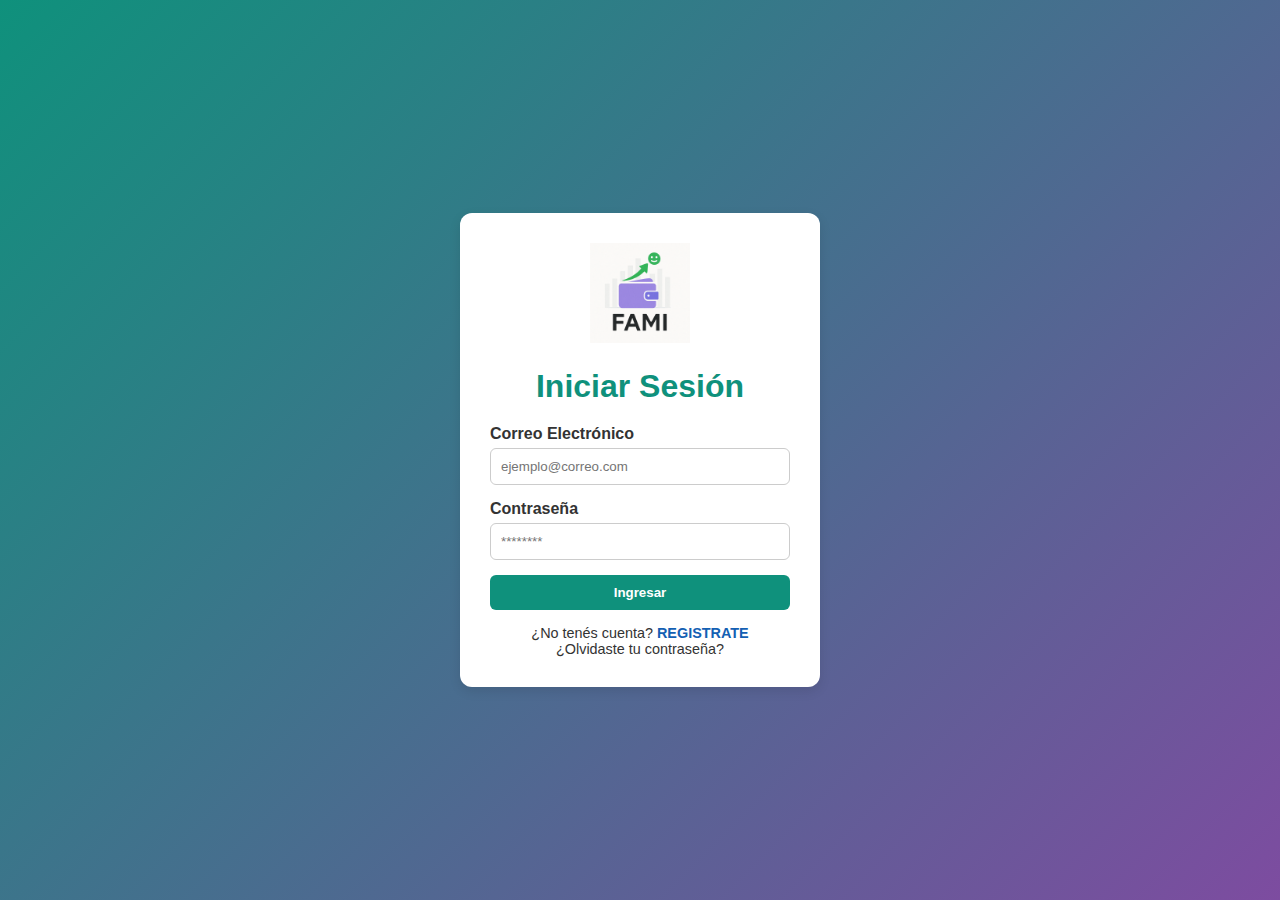
<file: index.html>
<!DOCTYPE html>
<html lang="es">
  <head>
    <meta charset="UTF-8" />
    <meta name="viewport" content="width=device-width, initial-scale=1.0" />
    <meta
      name="description"
      content="FAMI es la app para gestionar tus finanzas personales o familiares de forma simple y visual."
    />
    <meta
      name="keywords"
      content="finanzas personales, presupuesto, gastos, ingresos, app familiar"
    />
    <title>FAMI - Iniciar Sesión</title>
    <link rel="stylesheet" href="./usuario/auth.css" />
    <script src="./usuario/auth.js" defer></script>
  </head>
  <body>
    <div class="container">
      <div class="login-box">
        <img src="./shared/logoFAMI.png" alt="Logo FAMI" class="logo" />

        <h1>Iniciar Sesión</h1>

        <form id="loginForm">
          <label for="email">Correo Electrónico</label>
          <input
            type="email"
            id="email"
            placeholder="ejemplo@correo.com"
            required
          />

          <label for="password">Contraseña</label>
          <input
            type="password"
            id="password"
            placeholder="********"
            required
          />

          <button type="submit">Ingresar</button>
        </form>

        <div class="links">
          <a href="./register.html"
            >¿No tenés cuenta? <span class="highlight">REGISTRATE</span></a
          ><br />
          <a href="./recover.html">¿Olvidaste tu contraseña?</a>
        </div>
      </div>
    </div>

    <script src="./usuario/login.js"></script>
  </body>
</html>
</file>
<file: usuario/auth.css>
/* Fondo general */
body {
  margin: 0;
  padding: 0;
  font-family: "Segoe UI", sans-serif;
  background: linear-gradient(135deg, #0f917c, #7d4ca0);
  height: 100vh;
  display: flex;
  align-items: center;
  justify-content: center;
}

/* Contenedor principal */
.container {
  text-align: center;
}

/* Logo */
.logo {
  width: 100px;
}

/* Caja del login */
.login-box {
  background-color: white;
  padding: 30px;
  border-radius: 12px;
  box-shadow: 0 4px 12px rgba(0, 0, 0, 0.1);
  width: 300px;
  margin: 0 auto;
}

/* Título */
.login-box h1 {
  margin-bottom: 20px;
  color: #0f917c;
}

/* Etiquetas */
form label {
  display: block;
  text-align: left;
  margin-bottom: 5px;
  font-weight: bold;
  color: #333;
}

/* Inputs */
form input {
  width: 100%;
  padding: 10px;
  margin-bottom: 15px;
  border-radius: 6px;
  border: 1px solid #ccc;
  box-sizing: border-box;
}

/* Botón */
form button {
  width: 100%;
  padding: 10px;
  background-color: #0f917c;
  color: white;
  border: none;
  border-radius: 6px;
  font-weight: bold;
  cursor: pointer;
  transition: background 0.3s ease;
}

form button:hover {
  background-color: #0c7d6a;
}

/* Enlaces */
.links {
  margin-top: 15px;
  font-size: 0.9rem;
}

.links a {
  color: #333;
  text-decoration: none;
}

.links a:hover {
  text-decoration: underline;
}

/* Enlaces resaltados en azul */
.links .highlight {
  color: #1360b3;
  font-weight: bold; /* opcional, para más énfasis */
  text-decoration: none;
}

.links .highlight:hover {
  text-decoration: underline;
}

/* ------------------------------------------------------------------------------------ */

/* Responsive para móviles */
@media (max-width: 600px) {
  /* Logo más pequeño */
  .logo {
    width: 80px;
    margin-bottom: 10px;
  }

  /* Título más compacto */
  .login-box h1 {
    font-size: 1.5rem;
  }

  /* Etiquetas e inputs con fuente y padding menor */
  form label {
    font-size: 0.9rem;
  }
  form input {
    padding: 8px;
    font-size: 0.95rem;
  }

  /* Botón un poco más chico */
  form button {
    padding: 8px;
    font-size: 0.95rem;
  }

  /* Enlaces con letra más chica */
  .links {
    font-size: 0.8rem;
    margin-top: 10px;
  }
}
</file>
